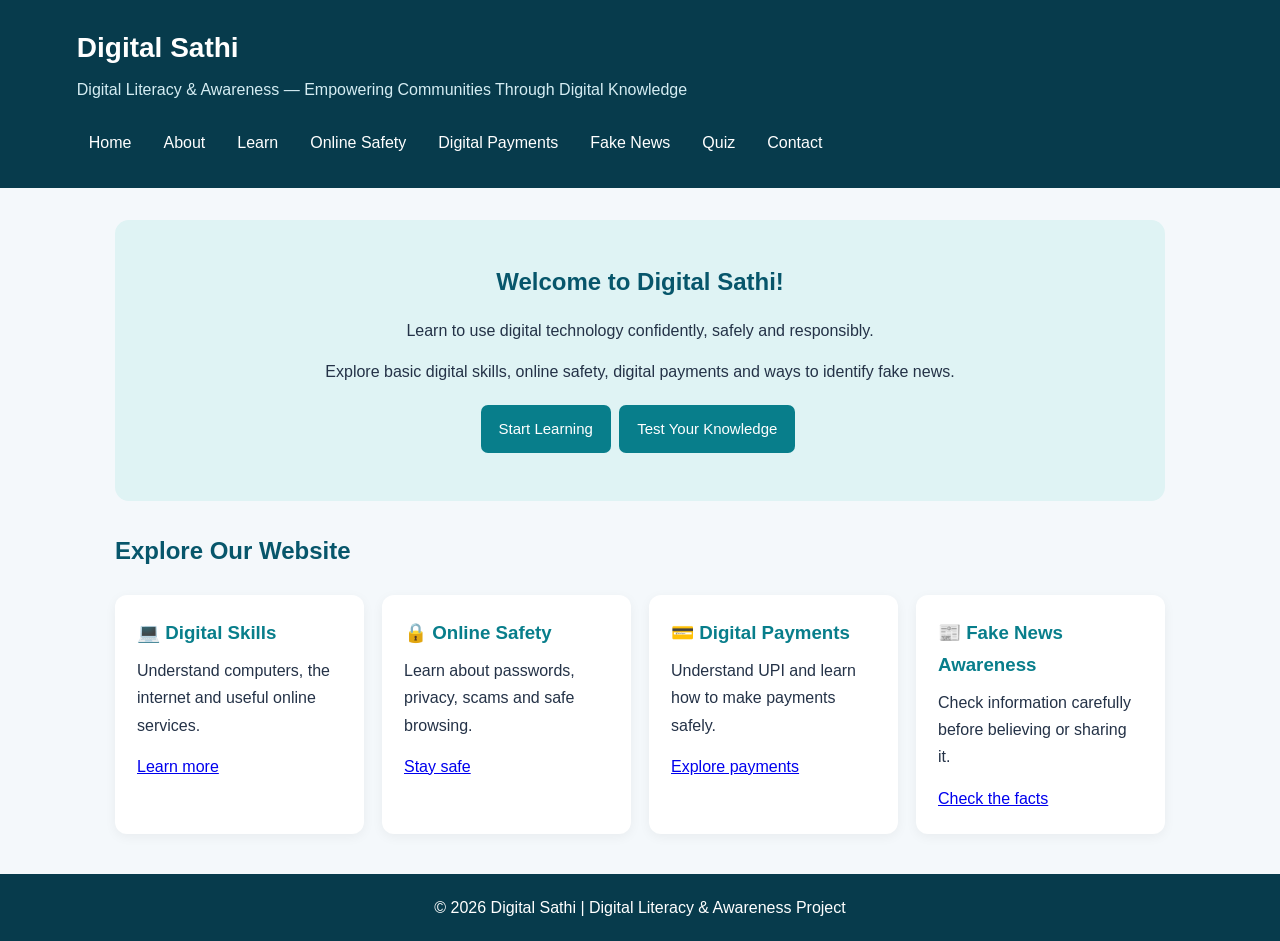
<file: index.html>
<!DOCTYPE html>
<html lang="en">
<head>
    <meta charset="UTF-8">
    <meta name="viewport" content="width=device-width, initial-scale=1.0">
    <title>Home | Digital Sathi</title>
    <link rel="stylesheet" href="style.css">
</head>
<body>

<header>
    <h1>Digital Sathi</h1>
    <p>Digital Literacy & Awareness — Empowering Communities Through Digital Knowledge</p>
    <nav>
        <a href="homepage.html">Home</a>
        <a href="about.html">About</a>
        <a href="learn.html">Learn</a>
        <a href="safety.html">Online Safety</a>
        <a href="payments.html">Digital Payments</a>
        <a href="fake-news.html">Fake News</a>
        <a href="quiz.html">Quiz</a>
        <a href="contact.html">Contact</a>
    </nav>
</header>

<main>
    <section class="hero">
        <h2>Welcome to Digital Sathi!</h2>
        <p>Learn to use digital technology confidently, safely and responsibly.</p>
        <p>Explore basic digital skills, online safety, digital payments
           and ways to identify fake news.</p>
        <a class="button" href="learn.html">Start Learning</a>
        <a class="button" href="quiz.html">Test Your Knowledge</a>
    </section>

    <section>
        <h2 style="margin-top:30px;">Explore Our Website</h2>
        <div class="cards">
            <article class="card">
                <h3>💻 Digital Skills</h3>
                <p>Understand computers, the internet and useful online services.</p>
                <a href="learn.html">Learn more</a>
            </article>

            <article class="card">
                <h3>🔒 Online Safety</h3>
                <p>Learn about passwords, privacy, scams and safe browsing.</p>
                <a href="safety.html">Stay safe</a>
            </article>

            <article class="card">
                <h3>💳 Digital Payments</h3>
                <p>Understand UPI and learn how to make payments safely.</p>
                <a href="payments.html">Explore payments</a>
            </article>

            <article class="card">
                <h3>📰 Fake News Awareness</h3>
                <p>Check information carefully before believing or sharing it.</p>
                <a href="fake-news.html">Check the facts</a>
            </article>
        </div>
    </section>
</main>

<footer>
    <p>© 2026 Digital Sathi | Digital Literacy & Awareness Project</p>
</footer>

</body>
</html>
</file>
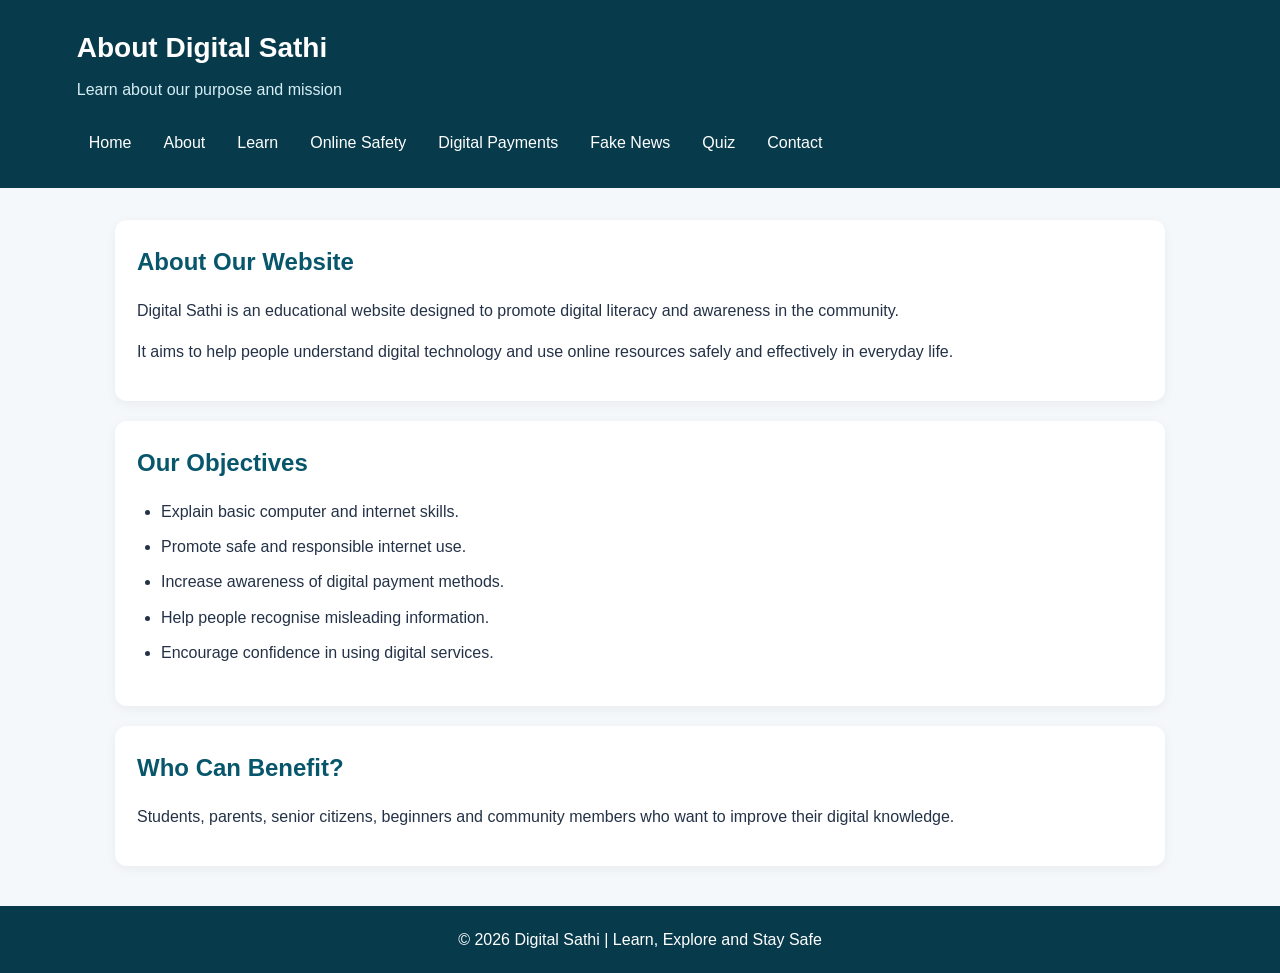
<file: about.html>
<!DOCTYPE html>
<html lang="en">
<head>
    <meta charset="UTF-8">
    <meta name="viewport" content="width=device-width, initial-scale=1.0">
    <title>About Us | Digital Sathi</title>
    <link rel="stylesheet" href="style.css">
</head>
<body>

<header>
    <h1>About Digital Sathi</h1>
    <p>Learn about our purpose and mission</p>
    <nav>
        <a href="homepage.html">Home</a>
        <a href="about.html">About</a>
        <a href="learn.html">Learn</a>
        <a href="safety.html">Online Safety</a>
        <a href="payments.html">Digital Payments</a>
        <a href="fake-news.html">Fake News</a>
        <a href="quiz.html">Quiz</a>
        <a href="contact.html">Contact</a>
    </nav>
</header>

<main>
    <section class="card">
        <h2>About Our Website</h2>
        <p>Digital Sathi is an educational website designed to promote
        digital literacy and awareness in the community.</p>
        <p>It aims to help people understand digital technology and
        use online resources safely and effectively in everyday life.</p>
    </section>

    <section class="card" style="margin-top:20px;">
        <h2>Our Objectives</h2>
        <ul>
            <li>Explain basic computer and internet skills.</li>
            <li>Promote safe and responsible internet use.</li>
            <li>Increase awareness of digital payment methods.</li>
            <li>Help people recognise misleading information.</li>
            <li>Encourage confidence in using digital services.</li>
        </ul>
    </section>

    <section class="card" style="margin-top:20px;">
        <h2>Who Can Benefit?</h2>
        <p>Students, parents, senior citizens, beginners and community
        members who want to improve their digital knowledge.</p>
    </section>
</main>

<footer>
    <p>© 2026 Digital Sathi | Learn, Explore and Stay Safe</p>
</footer>

</body>
</html>
</file>
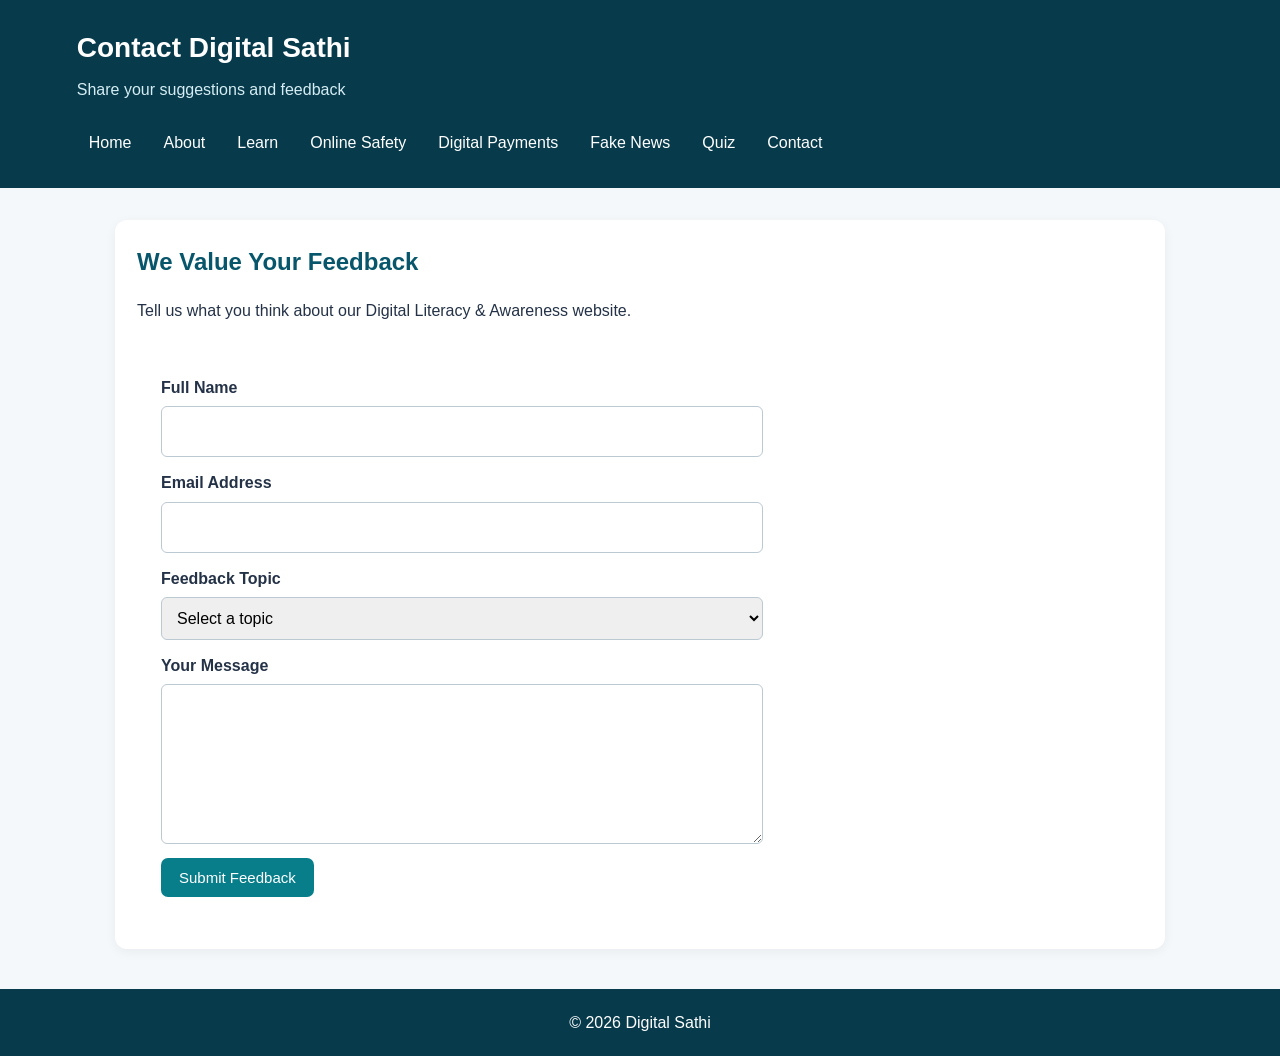
<file: contact.html>
<!DOCTYPE html>
<html lang="en">
<head>
    <meta charset="UTF-8">
    <meta name="viewport" content="width=device-width, initial-scale=1.0">
    <title>Contact Us | Digital Sathi</title>
    <link rel="stylesheet" href="style.css">
    <script src="script.js" defer></script>
</head>
<body>
<header>
    <h1>Contact Digital Sathi</h1>
    <p>Share your suggestions and feedback</p>
    <nav>
        <a href="homepage.html">Home</a>
        <a href="about.html">About</a>
        <a href="learn.html">Learn</a>
        <a href="safety.html">Online Safety</a>
        <a href="payments.html">Digital Payments</a>
        <a href="fake-news.html">Fake News</a>
        <a href="quiz.html">Quiz</a>
        <a href="contact.html">Contact</a>
    </nav>
</header>

<main>
    <section class="card">
        <h2>We Value Your Feedback</h2>
        <p>Tell us what you think about our Digital Literacy & Awareness website.</p>

        <form id="contactForm">
            <label for="name">Full Name</label>
            <input type="text" id="name" name="name" required maxlength="80">

            <label for="email">Email Address</label>
            <input type="email" id="email" name="email" required maxlength="150">

            <label for="topic">Feedback Topic</label>
            <select id="topic" name="topic" required>
                <option value="">Select a topic</option>
                <option value="website">Website improvement</option>
                <option value="learning">Learning resources</option>
                <option value="safety">Online safety</option>
                <option value="payments">Digital payments</option>
                <option value="other">Other suggestion</option>
            </select>

            <label for="message">Your Message</label>
            <textarea id="message" name="message" rows="5"
                required maxlength="1000"></textarea>

            <button type="submit" class="button">Submit Feedback</button>
        </form>

        <div id="contactResult" class="result" aria-live="polite" hidden></div>
    </section>
</main>

<footer><p>© 2026 Digital Sathi</p></footer>
</body>
</html>
</file>
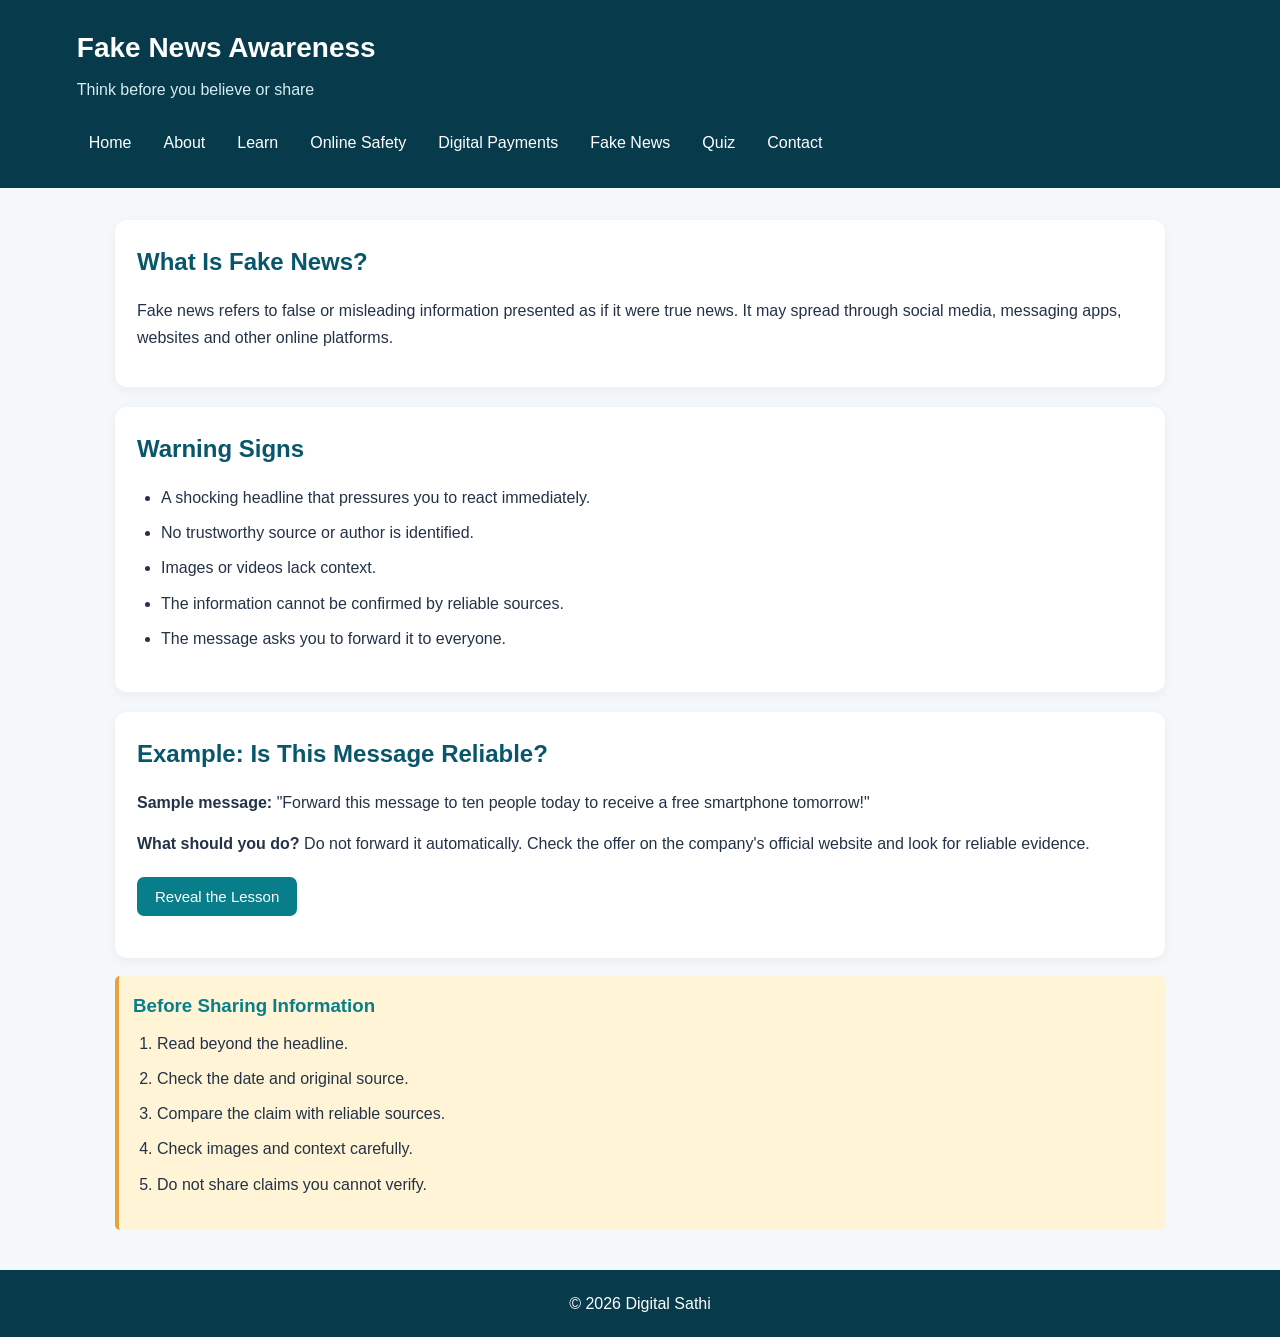
<file: fake-news.html>
<!DOCTYPE html>
<html lang="en">
<head>
    <meta charset="UTF-8">
    <meta name="viewport" content="width=device-width, initial-scale=1.0">
    <title>Fake News Awareness | Digital Sathi</title>
    <link rel="stylesheet" href="style.css">
</head>
<body>
<header>
    <h1>Fake News Awareness</h1>
    <p>Think before you believe or share</p>
    <nav>
        <a href="homepage.html">Home</a>
        <a href="about.html">About</a>
        <a href="learn.html">Learn</a>
        <a href="safety.html">Online Safety</a>
        <a href="payments.html">Digital Payments</a>
        <a href="fake-news.html">Fake News</a>
        <a href="quiz.html">Quiz</a>
        <a href="contact.html">Contact</a>
    </nav>
</header>

<main>
    <section class="card">
        <h2>What Is Fake News?</h2>
        <p>Fake news refers to false or misleading information presented
        as if it were true news. It may spread through social media,
        messaging apps, websites and other online platforms.</p>
    </section>

    <section class="card" style="margin-top:20px;">
        <h2>Warning Signs</h2>
        <ul>
            <li>A shocking headline that pressures you to react immediately.</li>
            <li>No trustworthy source or author is identified.</li>
            <li>Images or videos lack context.</li>
            <li>The information cannot be confirmed by reliable sources.</li>
            <li>The message asks you to forward it to everyone.</li>
        </ul>
    </section>

    <section class="card" style="margin-top:20px;">
        <h2>Example: Is This Message Reliable?</h2>
        <p><strong>Sample message:</strong> "Forward this message to ten
        people today to receive a free smartphone tomorrow!"</p>
        <p><strong>What should you do?</strong> Do not forward it
        automatically. Check the offer on the company's official website
        and look for reliable evidence.</p>

        <button class="button" onclick="showFactCheck()">
            Reveal the Lesson
        </button>

        <p id="factResult" aria-live="polite"></p>
    </section>

    <section class="notice">
        <h3>Before Sharing Information</h3>
        <ol>
            <li>Read beyond the headline.</li>
            <li>Check the date and original source.</li>
            <li>Compare the claim with reliable sources.</li>
            <li>Check images and context carefully.</li>
            <li>Do not share claims you cannot verify.</li>
        </ol>
    </section>
</main>

<footer><p>© 2026 Digital Sathi</p></footer>

<script>
function showFactCheck() {
    document.getElementById("factResult").textContent =
        "Lesson: This message makes an unverified promise. Do not forward it without checking the source and evidence.";
}
</script>
</body>
</html>
</file>
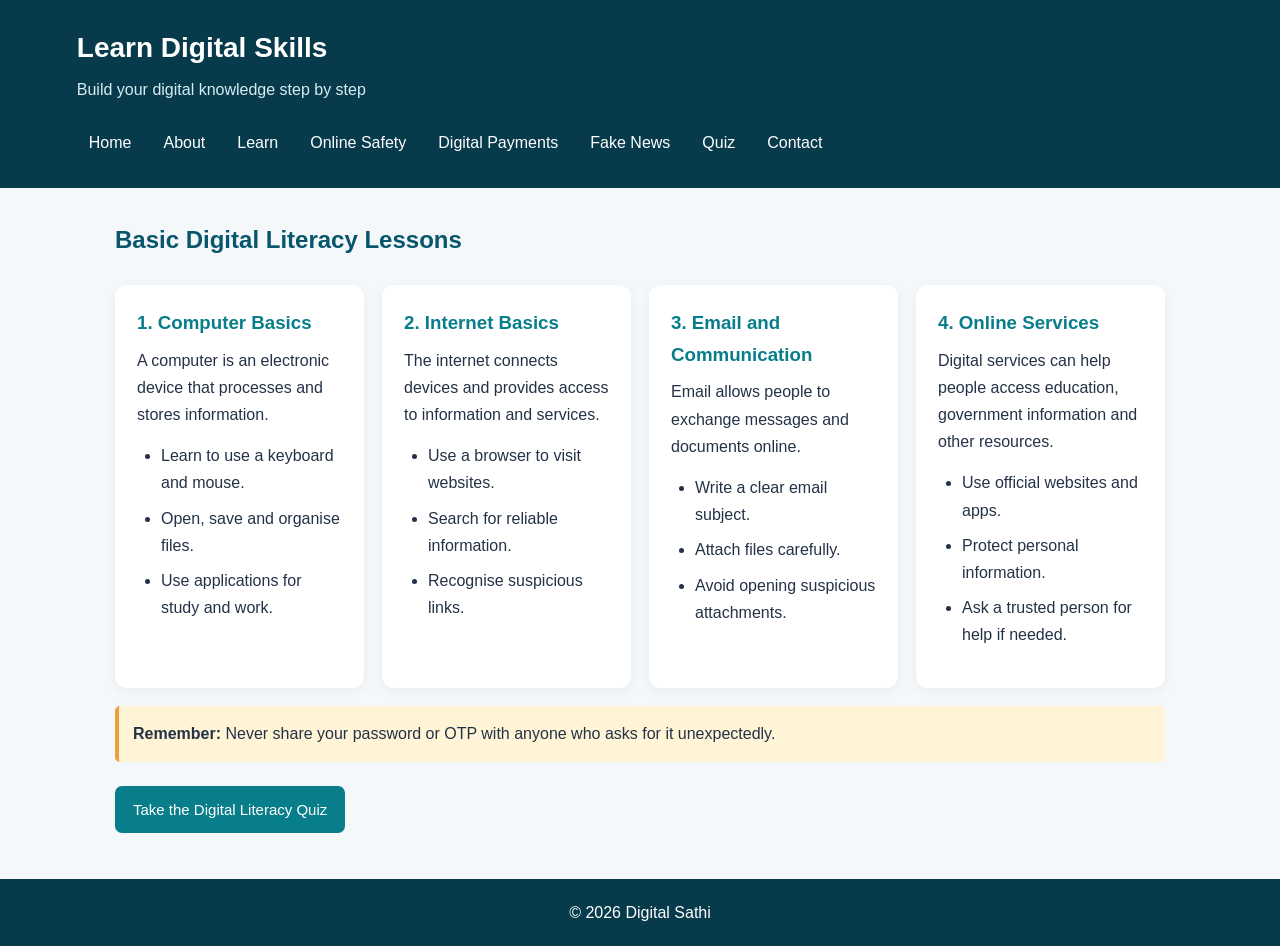
<file: learn.html>
<!DOCTYPE html>
<html lang="en">
<head>
    <meta charset="UTF-8">
    <meta name="viewport" content="width=device-width, initial-scale=1.0">
    <title>Learn Digital Skills | Digital Sathi</title>
    <link rel="stylesheet" href="style.css">
</head>
<body>
<header>
    <h1>Learn Digital Skills</h1>
    <p>Build your digital knowledge step by step</p>
    <nav>
        <a href="homepage.html">Home</a>
        <a href="about.html">About</a>
        <a href="learn.html">Learn</a>
        <a href="safety.html">Online Safety</a>
        <a href="payments.html">Digital Payments</a>
        <a href="fake-news.html">Fake News</a>
        <a href="quiz.html">Quiz</a>
        <a href="contact.html">Contact</a>
    </nav>
</header>

<main>
    <h2>Basic Digital Literacy Lessons</h2>

    <div class="cards">
        <article class="card">
            <h3>1. Computer Basics</h3>
            <p>A computer is an electronic device that processes and stores information.</p>
            <ul>
                <li>Learn to use a keyboard and mouse.</li>
                <li>Open, save and organise files.</li>
                <li>Use applications for study and work.</li>
            </ul>
        </article>

        <article class="card">
            <h3>2. Internet Basics</h3>
            <p>The internet connects devices and provides access to information and services.</p>
            <ul>
                <li>Use a browser to visit websites.</li>
                <li>Search for reliable information.</li>
                <li>Recognise suspicious links.</li>
            </ul>
        </article>

        <article class="card">
            <h3>3. Email and Communication</h3>
            <p>Email allows people to exchange messages and documents online.</p>
            <ul>
                <li>Write a clear email subject.</li>
                <li>Attach files carefully.</li>
                <li>Avoid opening suspicious attachments.</li>
            </ul>
        </article>

        <article class="card">
            <h3>4. Online Services</h3>
            <p>Digital services can help people access education, government information and other resources.</p>
            <ul>
                <li>Use official websites and apps.</li>
                <li>Protect personal information.</li>
                <li>Ask a trusted person for help if needed.</li>
            </ul>
        </article>
    </div>

    <div class="notice">
        <strong>Remember:</strong> Never share your password or OTP with
        anyone who asks for it unexpectedly.
    </div>

    <a class="button" href="quiz.html">Take the Digital Literacy Quiz</a>
</main>

<footer><p>© 2026 Digital Sathi</p></footer>
</body>
</html>
</file>
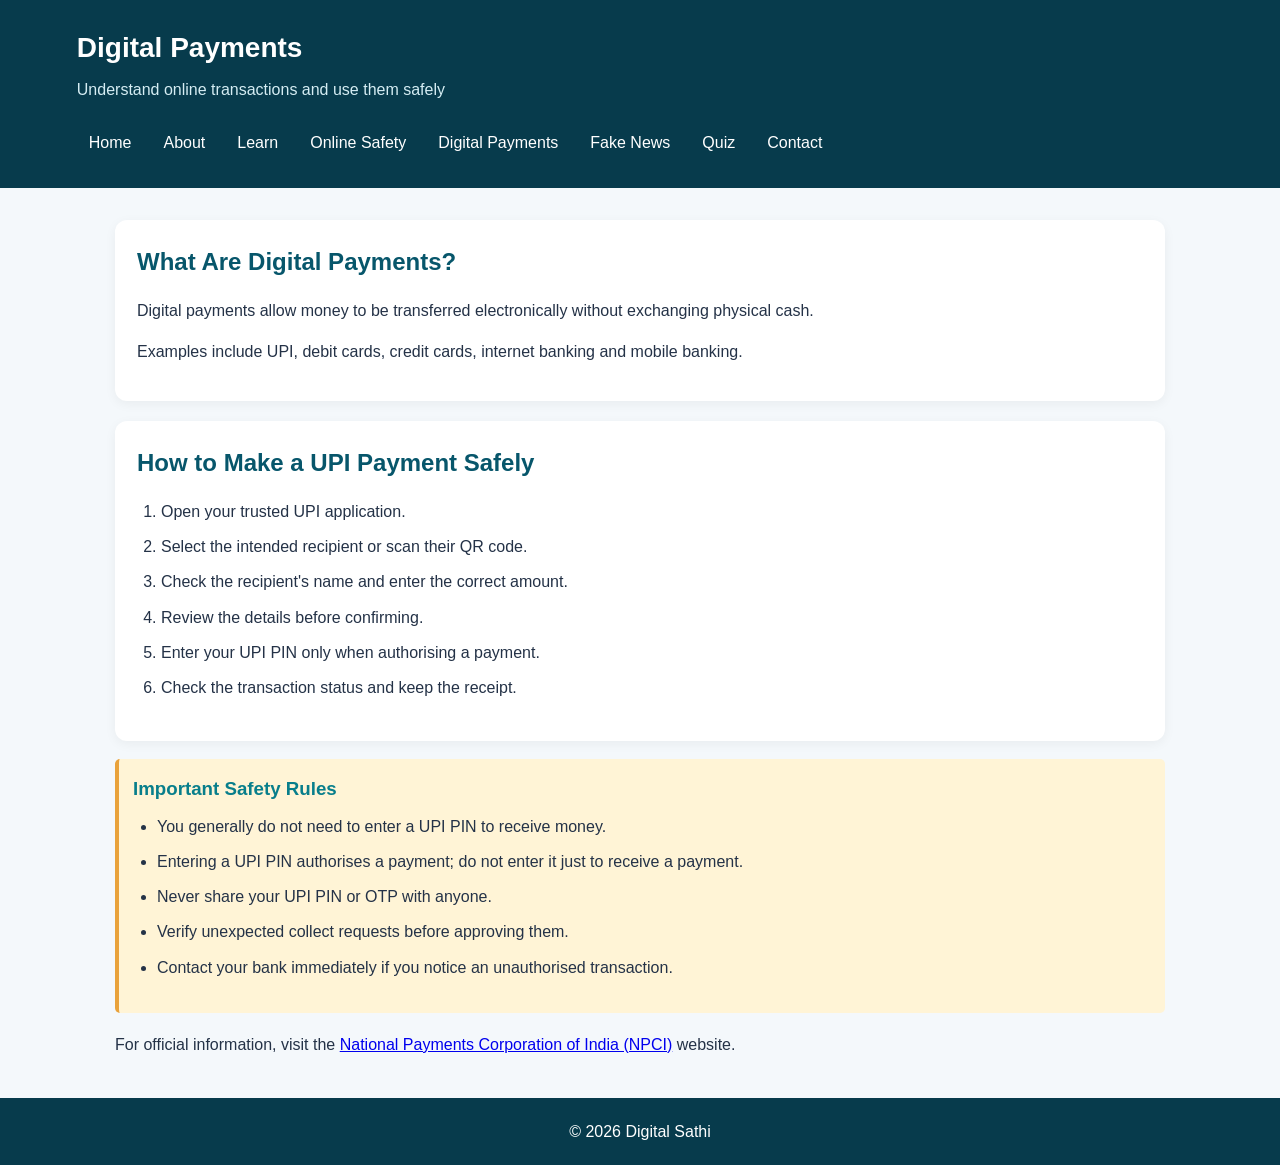
<file: payments.html>
<!DOCTYPE html>
<html lang="en">
<head>
    <meta charset="UTF-8">
    <meta name="viewport" content="width=device-width, initial-scale=1.0">
    <title>Digital Payments | Digital Sathi</title>
    <link rel="stylesheet" href="style.css">
</head>
<body>
<header>
    <h1>Digital Payments</h1>
    <p>Understand online transactions and use them safely</p>
    <nav>
        <a href="homepage.html">Home</a>
        <a href="about.html">About</a>
        <a href="learn.html">Learn</a>
        <a href="safety.html">Online Safety</a>
        <a href="payments.html">Digital Payments</a>
        <a href="fake-news.html">Fake News</a>
        <a href="quiz.html">Quiz</a>
        <a href="contact.html">Contact</a>
    </nav>
</header>

<main>
    <section class="card">
        <h2>What Are Digital Payments?</h2>
        <p>Digital payments allow money to be transferred electronically
        without exchanging physical cash.</p>
        <p>Examples include UPI, debit cards, credit cards, internet banking
        and mobile banking.</p>
    </section>

    <section class="card" style="margin-top:20px;">
        <h2>How to Make a UPI Payment Safely</h2>
        <ol>
            <li>Open your trusted UPI application.</li>
            <li>Select the intended recipient or scan their QR code.</li>
            <li>Check the recipient's name and enter the correct amount.</li>
            <li>Review the details before confirming.</li>
            <li>Enter your UPI PIN only when authorising a payment.</li>
            <li>Check the transaction status and keep the receipt.</li>
        </ol>
    </section>

    <section class="notice">
        <h3>Important Safety Rules</h3>
        <ul>
            <li>You generally do not need to enter a UPI PIN to receive money.</li>
            <li>Entering a UPI PIN authorises a payment; do not enter it just to receive a payment.</li>
            <li>Never share your UPI PIN or OTP with anyone.</li>
            <li>Verify unexpected collect requests before approving them.</li>
            <li>Contact your bank immediately if you notice an unauthorised transaction.</li>
        </ul>
    </section>

    <p>For official information, visit the
    <a href="https://www.npci.org.in/" target="_blank" rel="noopener">National Payments Corporation of India (NPCI)</a>
    website.</p>
</main>

<footer><p>© 2026 Digital Sathi</p></footer>
</body>
</html>
</file>
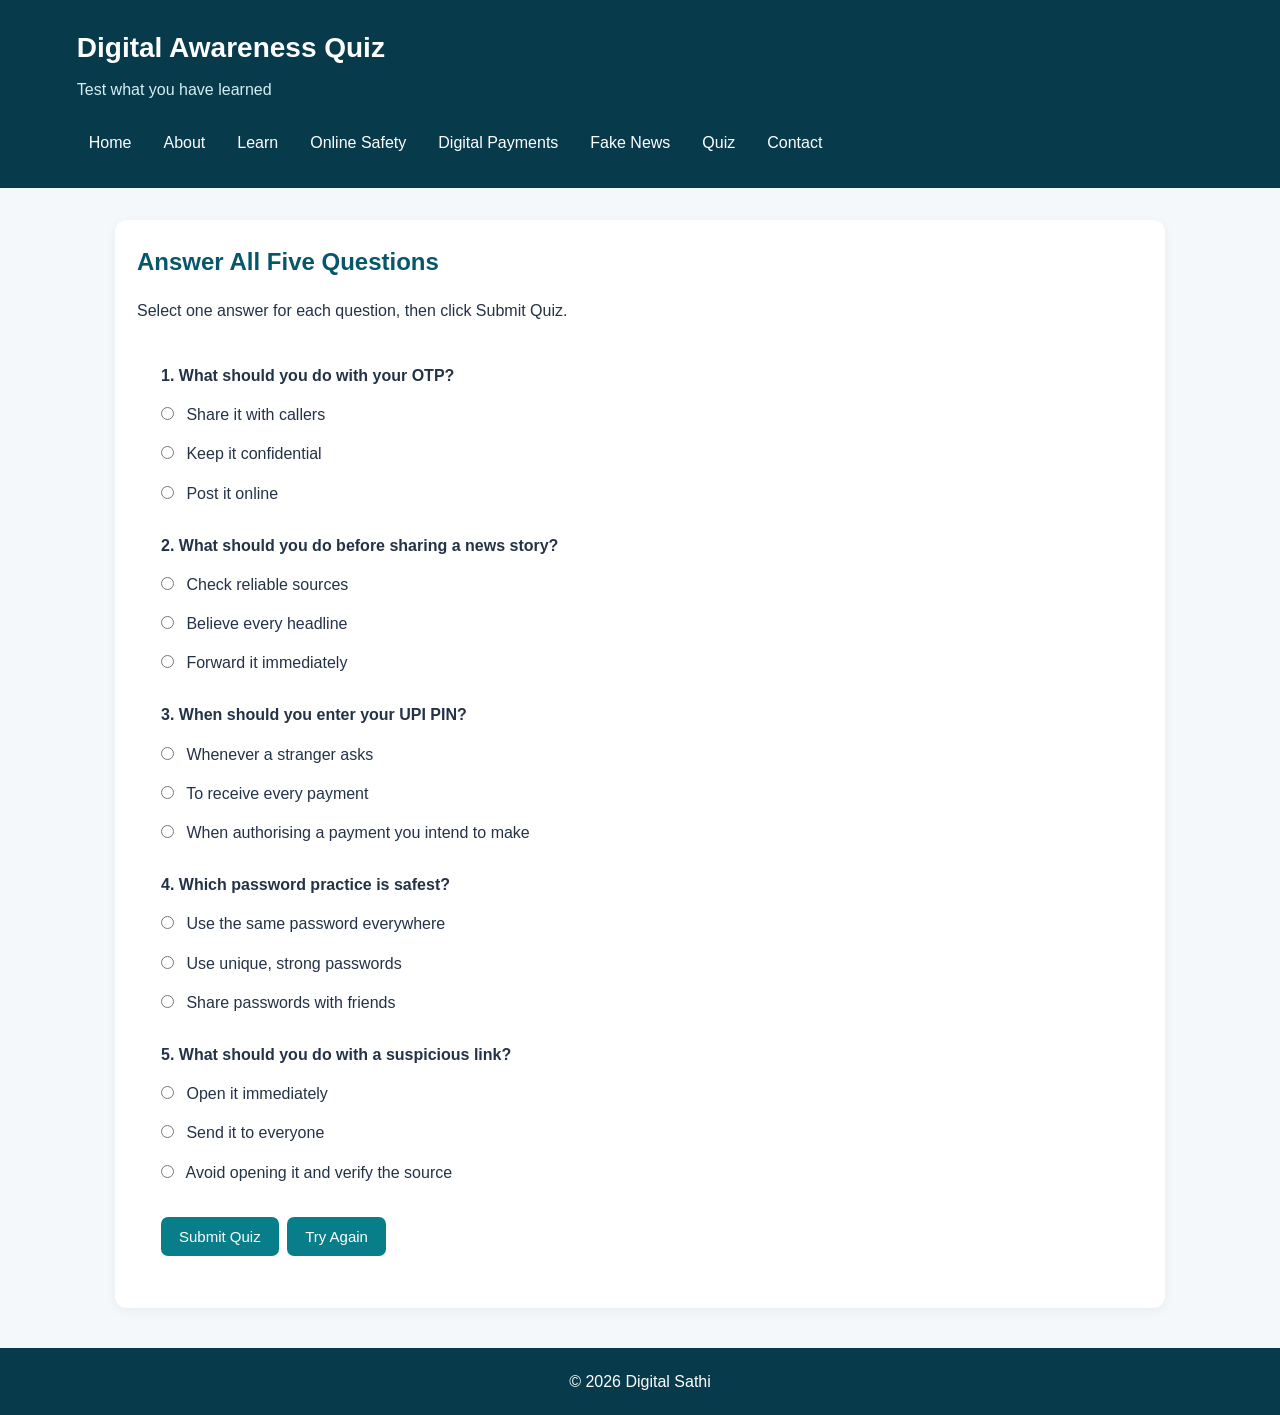
<file: quiz.html>
<!DOCTYPE html>
<html lang="en">
<head>
    <meta charset="UTF-8">
    <meta name="viewport" content="width=device-width, initial-scale=1.0">
    <title>Digital Awareness Quiz | Digital Sathi</title>
    <link rel="stylesheet" href="style.css">
    <script src="script.js" defer></script>
</head>
<body>
<header>
    <h1>Digital Awareness Quiz</h1>
    <p>Test what you have learned</p>
    <nav>
        <a href="homepage.html">Home</a>
        <a href="about.html">About</a>
        <a href="learn.html">Learn</a>
        <a href="safety.html">Online Safety</a>
        <a href="payments.html">Digital Payments</a>
        <a href="fake-news.html">Fake News</a>
        <a href="quiz.html">Quiz</a>
        <a href="contact.html">Contact</a>
    </nav>
</header>

<main>
    <section class="card">
        <h2>Answer All Five Questions</h2>
        <p>Select one answer for each question, then click Submit Quiz.</p>

        <form id="quizForm">
            <fieldset style="border:0; margin-bottom:20px;">
                <legend><strong>1. What should you do with your OTP?</strong></legend>
                <label class="option"><input type="radio" name="q1" value="a" required> Share it with callers</label>
                <label class="option"><input type="radio" name="q1" value="b"> Keep it confidential</label>
                <label class="option"><input type="radio" name="q1" value="c"> Post it online</label>
            </fieldset>

            <fieldset style="border:0; margin-bottom:20px;">
                <legend><strong>2. What should you do before sharing a news story?</strong></legend>
                <label class="option"><input type="radio" name="q2" value="a" required> Check reliable sources</label>
                <label class="option"><input type="radio" name="q2" value="b"> Believe every headline</label>
                <label class="option"><input type="radio" name="q2" value="c"> Forward it immediately</label>
            </fieldset>

            <fieldset style="border:0; margin-bottom:20px;">
                <legend><strong>3. When should you enter your UPI PIN?</strong></legend>
                <label class="option"><input type="radio" name="q3" value="a" required> Whenever a stranger asks</label>
                <label class="option"><input type="radio" name="q3" value="b"> To receive every payment</label>
                <label class="option"><input type="radio" name="q3" value="c"> When authorising a payment you intend to make</label>
            </fieldset>

            <fieldset style="border:0; margin-bottom:20px;">
                <legend><strong>4. Which password practice is safest?</strong></legend>
                <label class="option"><input type="radio" name="q4" value="a" required> Use the same password everywhere</label>
                <label class="option"><input type="radio" name="q4" value="b"> Use unique, strong passwords</label>
                <label class="option"><input type="radio" name="q4" value="c"> Share passwords with friends</label>
            </fieldset>

            <fieldset style="border:0; margin-bottom:20px;">
                <legend><strong>5. What should you do with a suspicious link?</strong></legend>
                <label class="option"><input type="radio" name="q5" value="a" required> Open it immediately</label>
                <label class="option"><input type="radio" name="q5" value="b"> Send it to everyone</label>
                <label class="option"><input type="radio" name="q5" value="c"> Avoid opening it and verify the source</label>
            </fieldset>

            <button type="submit" class="button">Submit Quiz</button>
            <button type="reset" class="button">Try Again</button>
        </form>

        <div id="quizResult" class="result" aria-live="polite" hidden></div>
    </section>
</main>

<footer><p>© 2026 Digital Sathi</p></footer>
</body>
</html>
</file>
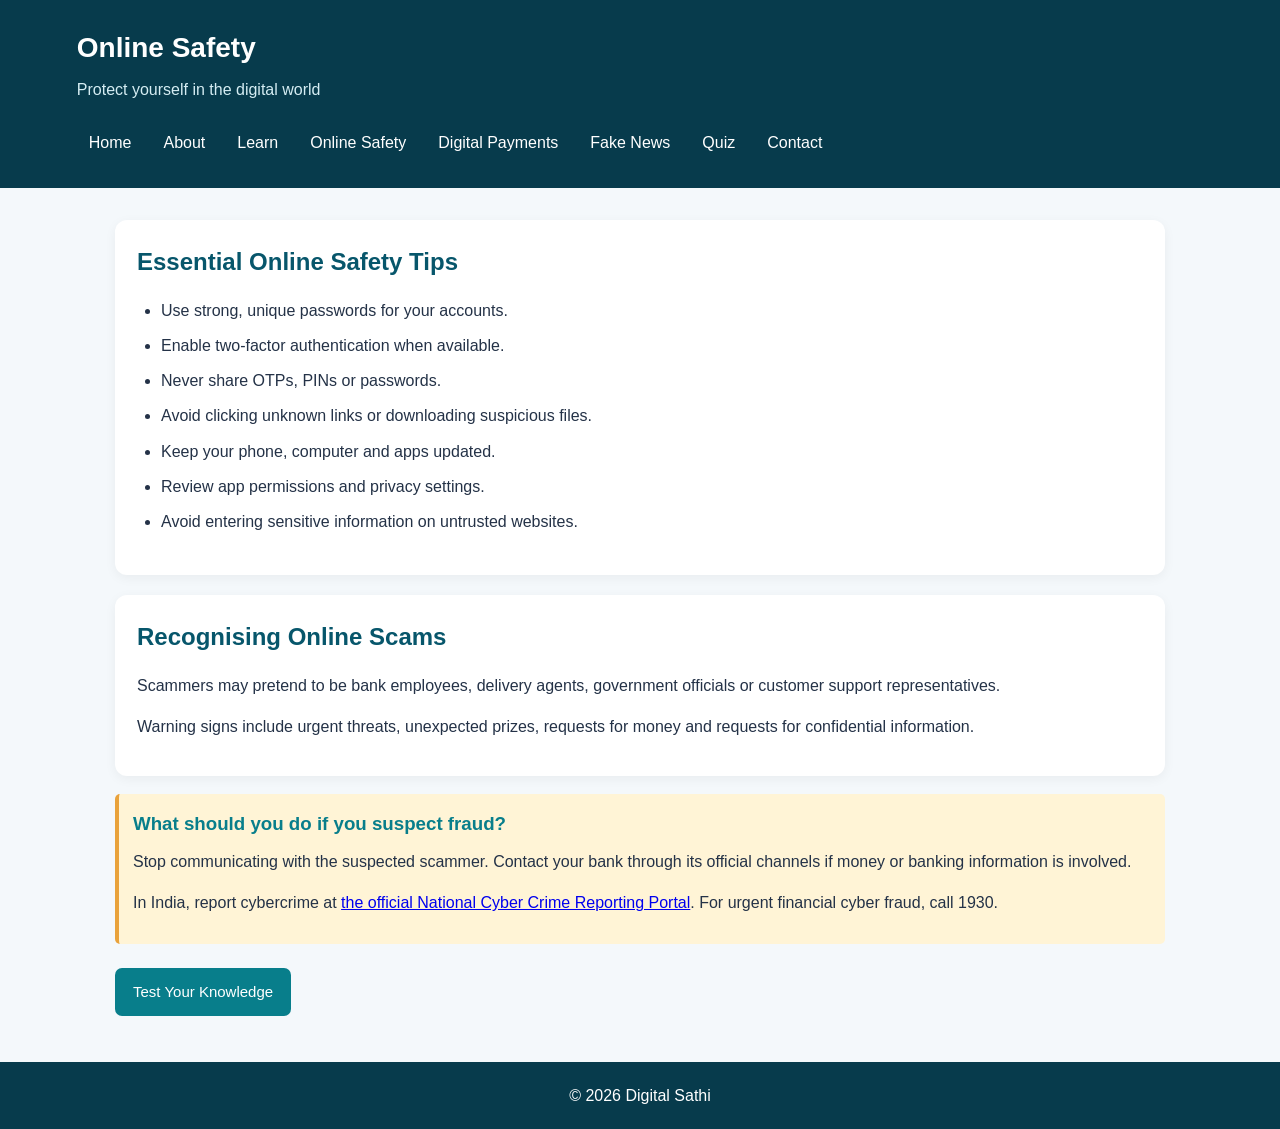
<file: safety.html>
<!DOCTYPE html>
<html lang="en">
<head>
    <meta charset="UTF-8">
    <meta name="viewport" content="width=device-width, initial-scale=1.0">
    <title>Online Safety | Digital Sathi</title>
    <link rel="stylesheet" href="style.css">
</head>
<body>
<header>
    <h1>Online Safety</h1>
    <p>Protect yourself in the digital world</p>
    <nav>
        <a href="homepage.html">Home</a>
        <a href="about.html">About</a>
        <a href="learn.html">Learn</a>
        <a href="safety.html">Online Safety</a>
        <a href="payments.html">Digital Payments</a>
        <a href="fake-news.html">Fake News</a>
        <a href="quiz.html">Quiz</a>
        <a href="contact.html">Contact</a>
    </nav>
</header>

<main>
    <section class="card">
        <h2>Essential Online Safety Tips</h2>
        <ul>
            <li>Use strong, unique passwords for your accounts.</li>
            <li>Enable two-factor authentication when available.</li>
            <li>Never share OTPs, PINs or passwords.</li>
            <li>Avoid clicking unknown links or downloading suspicious files.</li>
            <li>Keep your phone, computer and apps updated.</li>
            <li>Review app permissions and privacy settings.</li>
            <li>Avoid entering sensitive information on untrusted websites.</li>
        </ul>
    </section>

    <section class="card" style="margin-top:20px;">
        <h2>Recognising Online Scams</h2>
        <p>Scammers may pretend to be bank employees, delivery agents,
        government officials or customer support representatives.</p>
        <p>Warning signs include urgent threats, unexpected prizes,
        requests for money and requests for confidential information.</p>
    </section>

    <section class="notice">
        <h3>What should you do if you suspect fraud?</h3>
        <p>Stop communicating with the suspected scammer. Contact your
        bank through its official channels if money or banking information
        is involved.</p>
        <p>In India, report cybercrime at
        <a href="https://cybercrime.gov.in/" target="_blank" rel="noopener">the official National Cyber Crime Reporting Portal</a>.
        For urgent financial cyber fraud, call 1930.</p>
    </section>

    <a class="button" href="quiz.html">Test Your Knowledge</a>
</main>

<footer><p>© 2026 Digital Sathi</p></footer>
</body>
</html>
</file>
<file: style.css>
* {
    box-sizing: border-box;
    margin: 0;
    padding: 0;
}

body {
    font-family: Arial, sans-serif;
    background: #f4f8fb;
    color: #243247;
    line-height: 1.7;
}

header {
    background: #073b4c;
    color: white;
    padding: 24px 6%;
}

header h1 {
    font-size: 28px;
}

header p {
    color: #d5edf3;
    margin-top: 4px;
}

nav {
    display: flex;
    flex-wrap: wrap;
    gap: 8px;
    margin-top: 18px;
}

nav a {
    color: white;
    text-decoration: none;
    padding: 8px 12px;
    border-radius: 6px;
}

nav a:hover,
nav a:focus {
    background: #118ab2;
}

main {
    width: 90%;
    max-width: 1050px;
    margin: 32px auto;
}

.hero {
    background: #dff3f4;
    padding: 42px 28px;
    border-radius: 14px;
    text-align: center;
}

h2 {
    color: #07566b;
    margin-bottom: 14px;
}

h3 {
    color: #087e8b;
    margin-bottom: 8px;
}

p {
    margin-bottom: 14px;
}

.cards {
    display: grid;
    grid-template-columns: repeat(auto-fit, minmax(220px, 1fr));
    gap: 18px;
    margin-top: 24px;
}

.card {
    background: white;
    padding: 22px;
    border-radius: 12px;
    box-shadow: 0 3px 12px #0000000d;
}

.button {
    display: inline-block;
    background: #087e8b;
    color: white;
    padding: 11px 18px;
    border: none;
    border-radius: 7px;
    text-decoration: none;
    cursor: pointer;
    font-size: 15px;
    margin: 6px 4px 6px 0;
}

.button:hover {
    background: #07566b;
}

ul, ol {
    padding-left: 24px;
    margin-bottom: 18px;
}

li {
    margin-bottom: 8px;
}

form {
    background: white;
    padding: 24px;
    border-radius: 12px;
    max-width: 650px;
}

label {
    display: block;
    font-weight: bold;
    margin: 12px 0 5px;
}

input, textarea, select {
    width: 100%;
    padding: 11px;
    border: 1px solid #bbc9d3;
    border-radius: 6px;
    font: inherit;
}

input[type="radio"],
input[type="checkbox"] {
    width: auto;
    margin-right: 8px;
}

.option {
    display: block;
    font-weight: normal;
}

.notice {
    background: #fff4d6;
    padding: 14px;
    border-left: 4px solid #e9a23b;
    border-radius: 5px;
    margin: 18px 0;
}

.result {
    background: #e1f5e9;
    padding: 15px;
    border-radius: 8px;
    margin-top: 16px;
}

footer {
    background: #073b4c;
    color: white;
    text-align: center;
    padding: 20px;
    margin-top: 40px;
}

footer p {
    margin: 0;
}

@media (max-width: 600px) {
    header {
        padding: 20px;
    }

    header h1 {
        font-size: 23px;
    }

    nav {
        gap: 4px;
    }

    nav a {
        padding: 7px;
        font-size: 14px;
    }

    main {
        width: 92%;
        margin: 22px auto;
    }

    .hero {
        padding: 28px 16px;
    }
}
</file>
